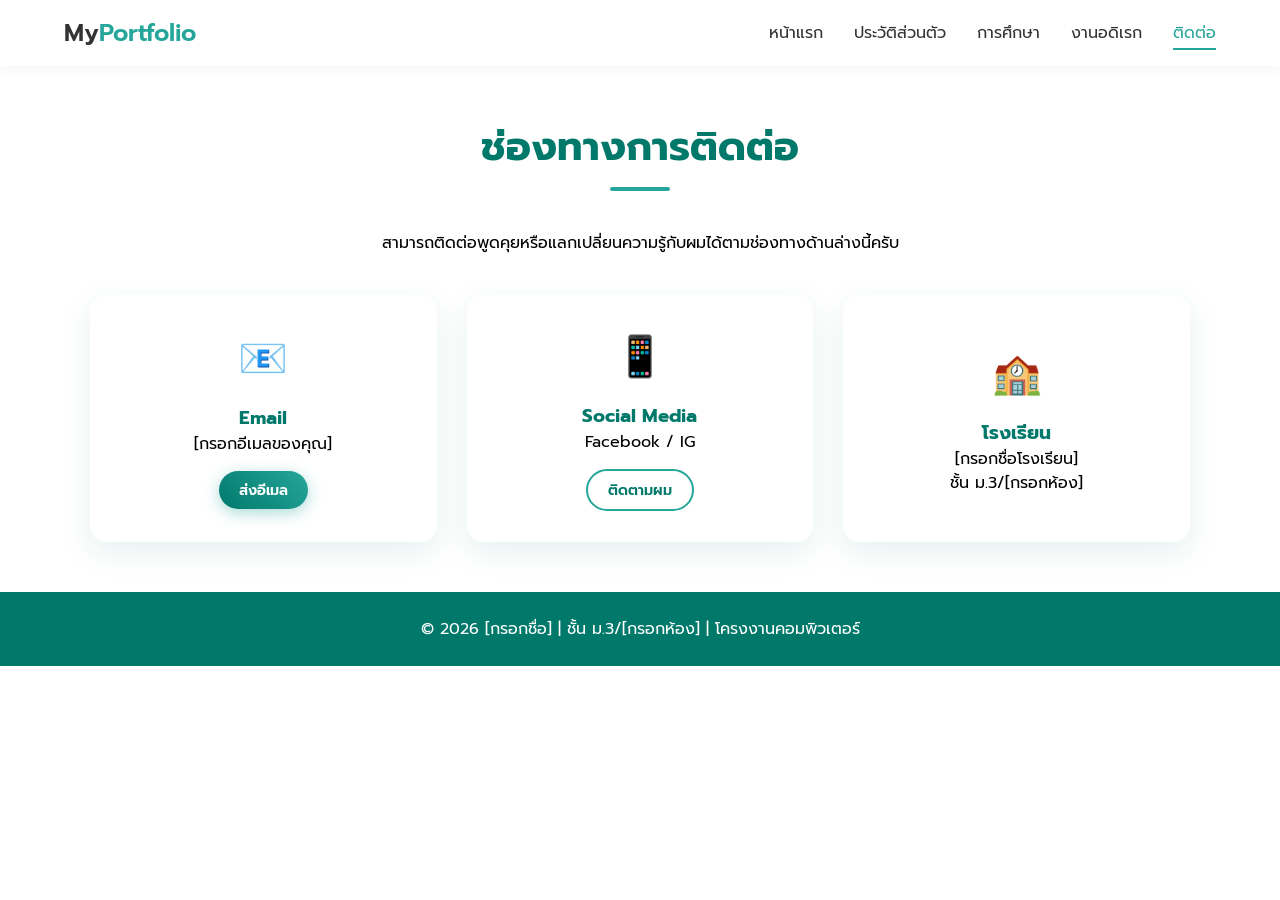
<file: contact.html>
<!DOCTYPE html>
<html lang="th">
<head>
    <meta charset="UTF-8">
    <meta name="viewport" content="width=device-width, initial-scale=1.0">
    <title>My Portfolio | ติดต่อ</title>
    <link href="https://fonts.googleapis.com/css2?family=Prompt:wght@300;400;600&display=swap" rel="stylesheet">
    <link rel="stylesheet" href="style.css">
</head>
<body>
    <header class="navbar">
        <div class="logo">My<span>Portfolio</span></div>
        <nav>
            <a href="index.html">หน้าแรก</a>
            <a href="profile.html">ประวัติส่วนตัว</a>
            <a href="education.html">การศึกษา</a>
            <a href="hobby.html">งานอดิเรก</a>
            <a href="contact.html" class="active">ติดต่อ</a>
        </nav>
        <ul class="background-animation">
        <li></li>
        <li></li>
        <li></li>
        <li></li>
        <li></li>
        <li></li>
        <li></li>
        <li></li>
        <li></li>
        <li></li>
    </ul>
    </header>

    <main class="container animate-fade-in-up">
        <h1 class="page-title">ช่องทางการติดต่อ</h1>
        <p class="text-center">สามารถติดต่อพูดคุยหรือแลกเปลี่ยนความรู้กับผมได้ตามช่องทางด้านล่างนี้ครับ</p>
        
        <div class="contact-grid">
            <div class="contact-card card-hover">
                <div class="contact-icon">📧</div>
                <h3>Email</h3>
                <p>[กรอกอีเมลของคุณ]</p>
                <a href="#" class="btn btn-primary btn-sm">ส่งอีเมล</a>
            </div>
            <div class="contact-card card-hover">
                <div class="contact-icon">📱</div>
                <h3>Social Media</h3>
                <p>Facebook / IG</p>
                <a href="#" class="btn btn-secondary btn-sm">ติดตามผม</a>
            </div>
            <div class="contact-card card-hover">
                <div class="contact-icon">🏫</div>
                <h3>โรงเรียน</h3>
                <p>[กรอกชื่อโรงเรียน]</p>
                <p>ชั้น ม.3/[กรอกห้อง]</p>
            </div>
        </div>
    </main>

    <footer>
        <p>&copy; 2026 [กรอกชื่อ] | ชั้น ม.3/[กรอกห้อง] | โครงงานคอมพิวเตอร์</p>
    </footer>
</body>
</html>
</file>
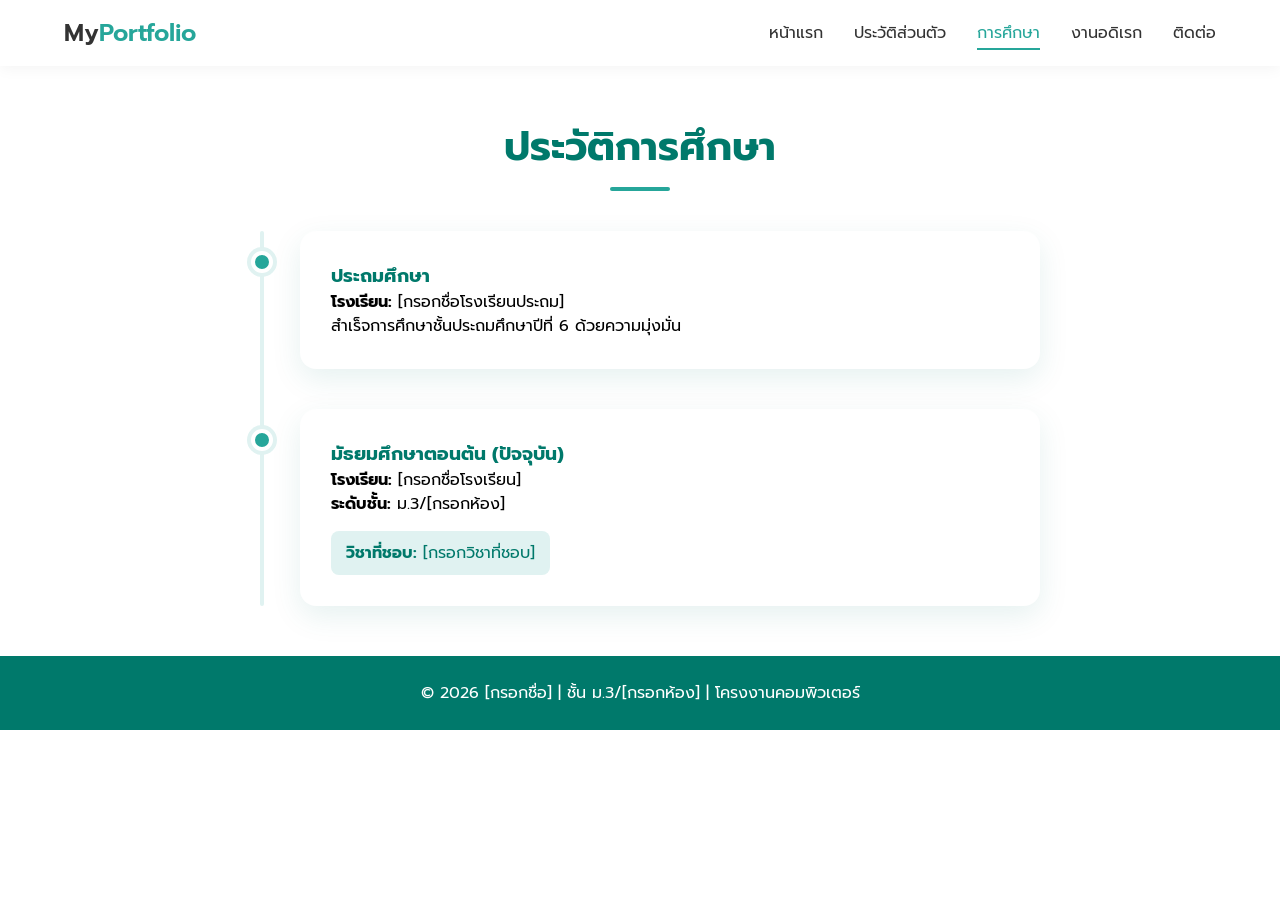
<file: education.html>
<!DOCTYPE html>
<html lang="th">
<head>
    <meta charset="UTF-8">
    <meta name="viewport" content="width=device-width, initial-scale=1.0">
    <title>My Portfolio | การศึกษา</title>
    <link href="https://fonts.googleapis.com/css2?family=Prompt:wght@300;400;600&display=swap" rel="stylesheet">
    <link rel="stylesheet" href="style.css">
</head>
<body>
    <header class="navbar">
        <div class="logo">My<span>Portfolio</span></div>
        <nav>
            <a href="index.html">หน้าแรก</a>
            <a href="profile.html">ประวัติส่วนตัว</a>
            <a href="education.html" class="active">การศึกษา</a>
            <a href="hobby.html">งานอดิเรก</a>
            <a href="contact.html">ติดต่อ</a>
        </nav>
        <ul class="background-animation">
        <li></li>
        <li></li>
        <li></li>
        <li></li>
        <li></li>
        <li></li>
        <li></li>
        <li></li>
        <li></li>
        <li></li>
    </ul>
    </header>

    <main class="container animate-fade-in-up">
        <h1 class="page-title">ประวัติการศึกษา</h1>
        <div class="timeline">
            <div class="timeline-item">
                <div class="timeline-dot"></div>
                <div class="timeline-content card-hover">
                    <h3>ประถมศึกษา</h3>
                    <p><strong>โรงเรียน:</strong> [กรอกชื่อโรงเรียนประถม]</p>
                    <p>สำเร็จการศึกษาชั้นประถมศึกษาปีที่ 6 ด้วยความมุ่งมั่น</p>
                </div>
            </div>
            <div class="timeline-item">
                <div class="timeline-dot"></div>
                <div class="timeline-content card-hover">
                    <h3>มัธยมศึกษาตอนต้น (ปัจจุบัน)</h3>
                    <p><strong>โรงเรียน:</strong> [กรอกชื่อโรงเรียน]</p>
                    <p><strong>ระดับชั้น:</strong> ม.3/[กรอกห้อง]</p>
                    <div class="highlight-box">
                        <strong>วิชาที่ชอบ:</strong> [กรอกวิชาที่ชอบ]
                    </div>
                </div>
            </div>
        </div>
    </main>

    <footer>
        <p>&copy; 2026 [กรอกชื่อ] | ชั้น ม.3/[กรอกห้อง] | โครงงานคอมพิวเตอร์</p>
    </footer>
</body>
</html>
</file>
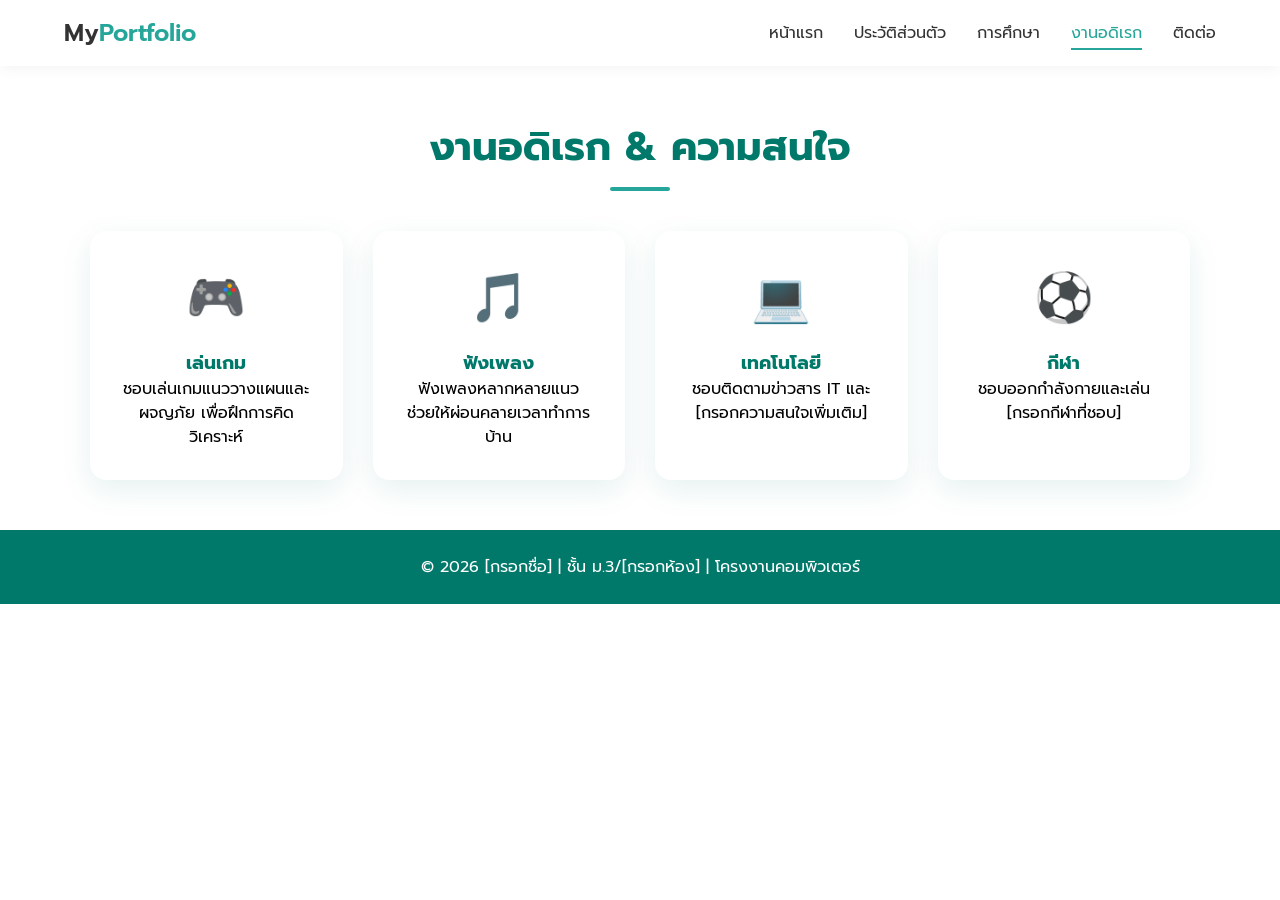
<file: hobby.html>
<!DOCTYPE html>
<html lang="th">
<head>
    <meta charset="UTF-8">
    <meta name="viewport" content="width=device-width, initial-scale=1.0">
    <title>My Portfolio | งานอดิเรก</title>
    <link href="https://fonts.googleapis.com/css2?family=Prompt:wght@300;400;600&display=swap" rel="stylesheet">
    <link rel="stylesheet" href="style.css">
</head>
<body>
    <header class="navbar">
        <div class="logo">My<span>Portfolio</span></div>
        <nav>
            <a href="index.html">หน้าแรก</a>
            <a href="profile.html">ประวัติส่วนตัว</a>
            <a href="education.html">การศึกษา</a>
            <a href="hobby.html" class="active">งานอดิเรก</a>
            <a href="contact.html">ติดต่อ</a>
        </nav>
        <ul class="background-animation">
        <li></li>
        <li></li>
        <li></li>
        <li></li>
        <li></li>
        <li></li>
        <li></li>
        <li></li>
        <li></li>
        <li></li>
    </ul>
    </header>

    <main class="container animate-fade-in-up">
        <h1 class="page-title">งานอดิเรก & ความสนใจ</h1>
        <div class="hobby-grid">
            <div class="hobby-card card-hover">
                <div class="hobby-icon">🎮</div>
                <h3>เล่นเกม</h3>
                <p>ชอบเล่นเกมแนววางแผนและผจญภัย เพื่อฝึกการคิดวิเคราะห์</p>
            </div>
            <div class="hobby-card card-hover">
                <div class="hobby-icon">🎵</div>
                <h3>ฟังเพลง</h3>
                <p>ฟังเพลงหลากหลายแนว ช่วยให้ผ่อนคลายเวลาทำการบ้าน</p>
            </div>
            <div class="hobby-card card-hover">
                <div class="hobby-icon">💻</div>
                <h3>เทคโนโลยี</h3>
                <p>ชอบติดตามข่าวสาร IT และ [กรอกความสนใจเพิ่มเติม]</p>
            </div>
            <div class="hobby-card card-hover">
                <div class="hobby-icon">⚽</div>
                <h3>กีฬา</h3>
                <p>ชอบออกกำลังกายและเล่น [กรอกกีฬาที่ชอบ]</p>
            </div>
        </div>
    </main>

    <footer>
        <p>&copy; 2026 [กรอกชื่อ] | ชั้น ม.3/[กรอกห้อง] | โครงงานคอมพิวเตอร์</p>
    </footer>
</body>
</html>
</file>
<file: style.css>
/* ========================================
   Variables & Reset
======================================== */
:root {
    --primary-color: #26A69A;
    --primary-dark: #00796B;
    --primary-light: #E0F2F1;
    --gradient-bg: linear-gradient(135deg, #E0F2F1 0%, #FFFFFF 100%);
    --text-main: #333333;
    --text-muted: #666666;
    --white: #FFFFFF;
    --shadow-soft: 0 10px 30px rgba(0, 121, 107, 0.1);
    --shadow-hover: 0 15px 40px rgba(0, 121, 107, 0.2);
    --border-radius: 16px;
    --transition: all 0.4s cubic-bezier(0.175, 0.885, 0.32, 1.275);
}

* {
    margin: 0;
    padding: 0;
    box-sizing: border-box;
    font-family: 'Prompt', sans-serif;
}

body {
   body {
    /* พื้นหลังขยับได้ */
    background: linear-gradient(-45deg, #E0F2F1, #FFFFFF, #B2DFDB, #80CBC4);
    background-size: 400% 400%;
    animation: gradientBG 15s ease infinite;
    
    color: var(--text-main);
    line-height: 1.6;
    min-height: 100vh;
    display: flex;
    flex-direction: column;
    overflow-x: hidden;
    position: relative;
}

@keyframes gradientBG {
    0% { background-position: 0% 50%; }
    50% { background-position: 100% 50%; }
    100% { background-position: 0% 50%; }
}
}

/* ========================================
   Typography & Utilities
======================================== */
h1, h2, h3 { color: var(--primary-dark); }
.text-center { text-align: center; margin-bottom: 30px; }
.page-title { text-align: center; margin-bottom: 40px; font-size: 2.5rem; position: relative; }
.page-title::after {
    content: '';
    display: block;
    width: 60px;
    height: 4px;
    background: var(--primary-color);
    margin: 10px auto 0;
    border-radius: 2px;
}

/* ========================================
   Navigation (Glassmorphism)
======================================== */
.navbar {
    position: sticky;
    top: 0;
    z-index: 1000;
    display: flex;
    justify-content: space-between;
    align-items: center;
    padding: 15px 5%;
    background: rgba(255, 255, 255, 0.85);
    backdrop-filter: blur(10px);
    box-shadow: 0 2px 15px rgba(0,0,0,0.05);
}

.logo { font-size: 1.5rem; font-weight: 600; color: var(--text-main); }
.logo span { color: var(--primary-color); }

nav a {
    text-decoration: none;
    color: var(--text-main);
    margin-left: 25px;
    font-weight: 400;
    transition: var(--transition);
    position: relative;
}

nav a::after {
    content: '';
    position: absolute;
    width: 0;
    height: 2px;
    bottom: -5px;
    left: 0;
    background-color: var(--primary-color);
    transition: var(--transition);
}

nav a:hover::after, nav a.active::after { width: 100%; }
nav a:hover, nav a.active { color: var(--primary-color); }

/* ========================================
   Buttons
======================================== */
.btn {
    display: inline-block;
    padding: 12px 28px;
    border-radius: 30px;
    text-decoration: none;
    font-weight: 600;
    transition: var(--transition);
    border: none;
    cursor: pointer;
}
.btn-primary {
    background: linear-gradient(45deg, var(--primary-dark), var(--primary-color));
    color: var(--white);
    box-shadow: 0 4px 15px rgba(38, 166, 154, 0.4);
}
.btn-secondary {
    background: var(--white);
    color: var(--primary-dark);
    border: 2px solid var(--primary-color);
}
.btn:hover { transform: translateY(-3px) scale(1.05); box-shadow: var(--shadow-hover); color: var(--white); }
.btn-secondary:hover { background: var(--primary-color); }
.btn-sm { padding: 8px 20px; font-size: 0.9rem; margin-top: 15px; }

/* ========================================
   Animations
======================================== */
@keyframes fadeInUp {
    from { opacity: 0; transform: translateY(40px); }
    to { opacity: 1; transform: translateY(0); }
}
@keyframes float {
    0% { transform: translateY(0px); }
    50% { transform: translateY(-20px); }
    100% { transform: translateY(0px); }
}
.animate-fade-in-up {
    animation: fadeInUp 1s cubic-bezier(0.2, 0.8, 0.2, 1) forwards;
}

/* ========================================
   Layout & Cards
======================================== */
.container {
    width: 90%;
    max-width: 1100px;
    margin: 50px auto;
    flex: 1;
}

.card-hover {
    background: var(--white);
    border-radius: var(--border-radius);
    padding: 30px;
    box-shadow: var(--shadow-soft);
    transition: var(--transition);
    border: 1px solid rgba(255,255,255,0.5);
}
.card-hover:hover {
    transform: translateY(-10px);
    box-shadow: var(--shadow-hover);
    border-color: var(--primary-light);
}

/* ========================================
   Hero Section (Index)
======================================== */
.hero-section {
    display: flex;
    align-items: center;
    justify-content: space-between;
    width: 90%;
    max-width: 1100px;
    margin: 80px auto;
    flex: 1;
}
.hero-content { flex: 1; padding-right: 50px; }
.hero-content h1 { font-size: 3rem; margin-bottom: 10px; }
.hero-content h1 span { color: var(--primary-color); }
.hero-content .subtitle { font-size: 1.5rem; color: var(--text-muted); margin-bottom: 20px; }
.hero-content .description { font-size: 1.1rem; margin-bottom: 30px; color: var(--text-muted); }
.hero-buttons { display: flex; gap: 15px; }

.hero-image { flex: 1; display: flex; justify-content: center; position: relative; }
.image-wrapper { position: relative; animation: float 6s ease-in-out infinite; }
.hero-image img {
    width: 350px;
    height: 350px;
    object-fit: cover;
    border-radius: 30% 70% 70% 30% / 30% 30% 70% 70%; /* Organic Shape */
    box-shadow: var(--shadow-hover);
    border: 5px solid var(--white);
    position: relative;
    z-index: 2;
    transition: var(--transition);
}
.hero-image img:hover { border-radius: 50%; transform: scale(1.02); }
.circle-decoration {
    position: absolute;
    top: -20px; right: -20px;
    width: 350px; height: 350px;
    background: var(--primary-light);
    border-radius: 50%;
    z-index: 1;
}

/* ========================================
   Profile Section
======================================== */
.profile-section { display: grid; grid-template-columns: 1fr 2fr; gap: 40px; }
.profile-card {
    text-align: center;
    background: var(--white);
    padding: 40px 20px;
    border-radius: var(--border-radius);
    box-shadow: var(--shadow-soft);
}
.profile-img { width: 150px; height: 150px; border-radius: 50%; border: 4px solid var(--primary-light); margin-bottom: 20px; }
.highlight-text { color: var(--primary-color); font-weight: 600; margin-top: 10px; }

.info-card { background: var(--white); padding: 40px; border-radius: var(--border-radius); box-shadow: var(--shadow-soft); }
.info-grid { display: grid; grid-template-columns: 1fr 1fr; gap: 20px; margin: 25px 0; }
.info-item p { color: var(--text-muted); }
.about-me { margin-top: 30px; padding-top: 20px; border-top: 2px dashed var(--primary-light); }

/* ========================================
   Education Timeline
======================================== */
.timeline { position: relative; max-width: 800px; margin: 0 auto; }
.timeline::before {
    content: ''; position: absolute; top: 0; left: 20px; height: 100%; width: 4px;
    background: var(--primary-light); border-radius: 2px;
}
.timeline-item { position: relative; margin-bottom: 40px; padding-left: 60px; }
.timeline-dot {
    position: absolute; left: 11px; top: 20px; width: 22px; height: 22px;
    background: var(--primary-color); border: 4px solid var(--white);
    border-radius: 50%; box-shadow: 0 0 0 4px var(--primary-light);
}
.highlight-box {
    background: var(--primary-light); padding: 10px 15px;
    border-radius: 8px; margin-top: 15px; display: inline-block;
    color: var(--primary-dark);
}

/* ========================================
   Hobby Grid
======================================== */
.hobby-grid { display: grid; grid-template-columns: repeat(auto-fit, minmax(250px, 1fr)); gap: 30px; }
.hobby-card { text-align: center; }
.hobby-icon { font-size: 3rem; margin-bottom: 15px; display: inline-block; transition: var(--transition); }
.hobby-card:hover .hobby-icon { transform: scale(1.2) rotate(10deg); }

/* ========================================
   Contact Grid
======================================== */
.contact-grid { display: grid; grid-template-columns: repeat(auto-fit, minmax(250px, 1fr)); gap: 30px; margin-top: 40px; }
.contact-card { text-align: center; display: flex; flex-direction: column; align-items: center; justify-content: center; }
.contact-icon { font-size: 2.5rem; margin-bottom: 15px; }

/* ========================================
   Footer
======================================== */
footer {
    background: var(--primary-dark);
    color: var(--white);
    text-align: center;
    padding: 25px;
    margin-top: auto;
}

/* ========================================
   Responsive Design (Media Queries)
======================================== */
@media (max-width: 768px) {
    .navbar { flex-direction: column; padding: 15px; }
    nav { margin-top: 15px; display: flex; flex-wrap: wrap; justify-content: center; gap: 10px; }
    nav a { margin: 5px 10px; }
    
    .hero-section { flex-direction: column; text-align: center; margin: 40px auto; }
    .hero-content { padding-right: 0; margin-bottom: 40px; }
    .hero-buttons { justify-content: center; flex-direction: column; }
    
    .profile-section { grid-template-columns: 1fr; }
    .info-grid { grid-template-columns: 1fr; }
}
/* ========================================
   Wow Background Animation (Floating Particles)
======================================== */
.background-animation {
    position: fixed;
    top: 0;
    left: 0;
    width: 100vw;
    height: 100vh;
    overflow: hidden;
    z-index: -1; /* ให้อยู่หลังสุด ไม่บังเนื้อหาเว็บ */
    margin: 0;
    padding: 0;
}

.background-animation li {
    position: absolute;
    display: block;
    list-style: none;
    width: 20px;
    height: 20px;
    background: rgba(38, 166, 154, 0.15); /* สีเขียวแบบ Glassmorphism */
    border: 1px solid rgba(255, 255, 255, 0.5);
    backdrop-filter: blur(4px);
    animation: floatUp 25s linear infinite;
    bottom: -150px;
    border-radius: 10px;
}

/* กำหนดขนาด ตำแหน่ง และความเร็วที่แตกต่างกันให้แต่ละกล่อง */
.background-animation li:nth-child(1) { left: 25%; width: 80px; height: 80px; animation-delay: 0s; }
.background-animation li:nth-child(2) { left: 10%; width: 30px; height: 30px; animation-delay: 2s; animation-duration: 12s; }
.background-animation li:nth-child(3) { left: 70%; width: 25px; height: 25px; animation-delay: 4s; }
.background-animation li:nth-child(4) { left: 40%; width: 60px; height: 60px; animation-delay: 0s; animation-duration: 18s; }
.background-animation li:nth-child(5) { left: 65%; width: 40px; height: 40px; animation-delay: 0s; }
.background-animation li:nth-child(6) { left: 75%; width: 110px; height: 110px; animation-delay: 3s; }
.background-animation li:nth-child(7) { left: 35%; width: 150px; height: 150px; animation-delay: 7s; }
.background-animation li:nth-child(8) { left: 50%; width: 25px; height: 25px; animation-delay: 15s; animation-duration: 45s; }
.background-animation li:nth-child(9) { left: 20%; width: 15px; height: 15px; animation-delay: 2s; animation-duration: 35s; }
.background-animation li:nth-child(10) { left: 85%; width: 120px; height: 120px; animation-delay: 0s; animation-duration: 11s; }

/* อนิเมชันทำให้ลอยขึ้น หมุน และค่อยๆ จางหายไปพร้อมกลายเป็นวงกลม */
@keyframes floatUp {
    0% {
        transform: translateY(0) rotate(0deg);
        opacity: 1;
        border-radius: 10px;
    }
    100% {
        transform: translateY(-1000px) rotate(720deg);
        opacity: 0;
        border-radius: 50%;
    }
}
</file>
